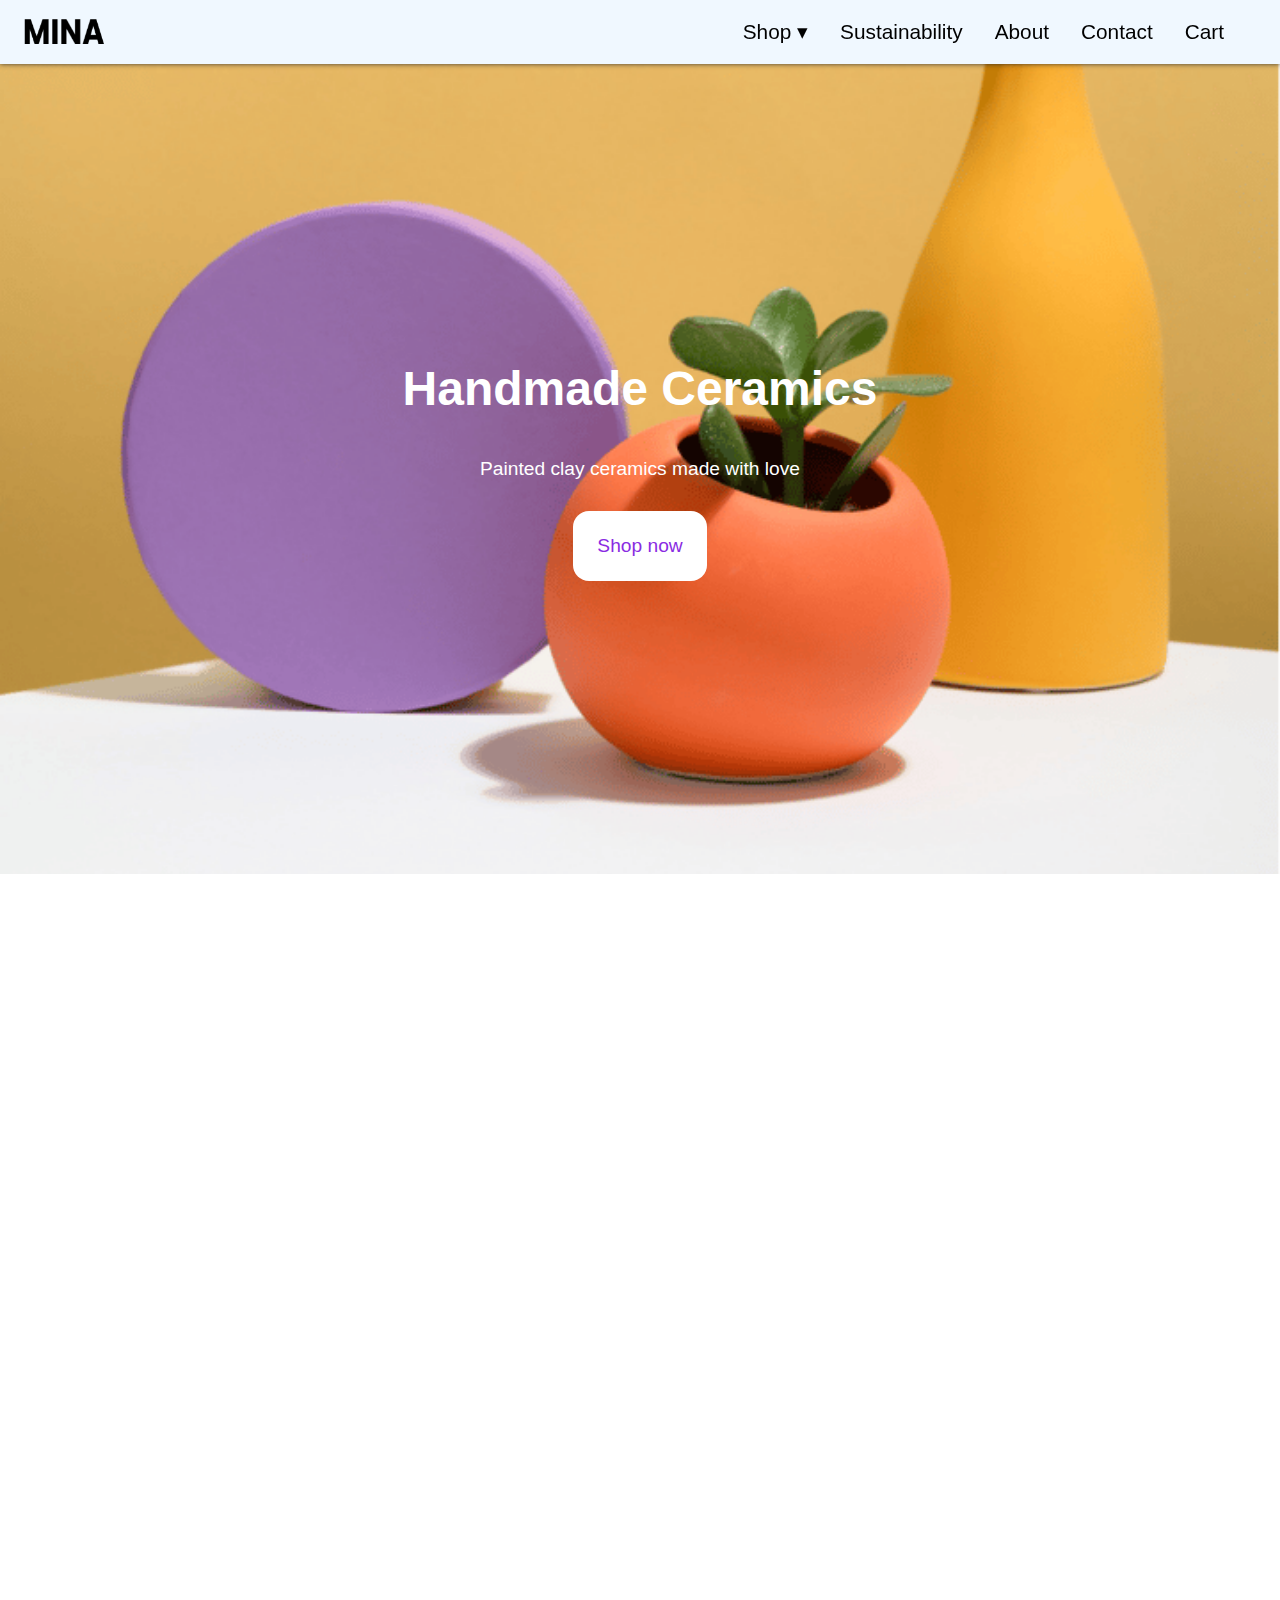
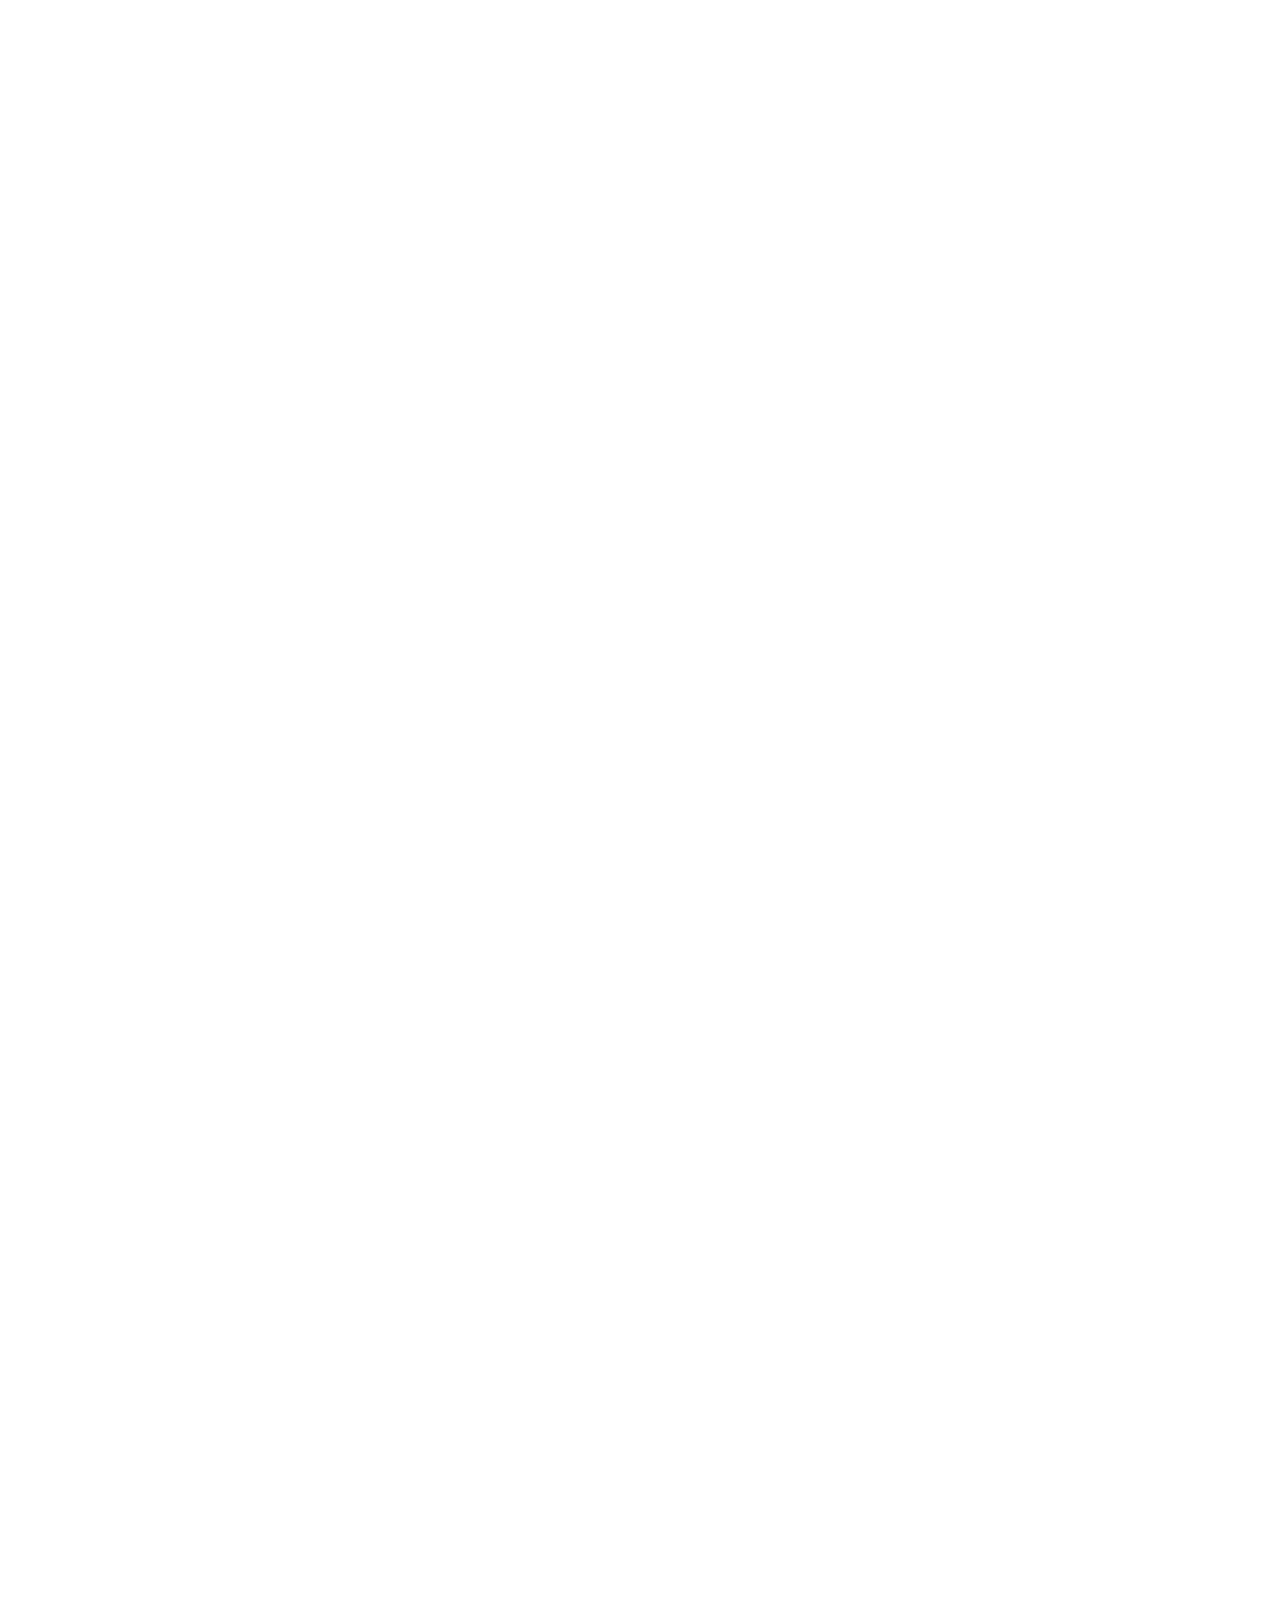
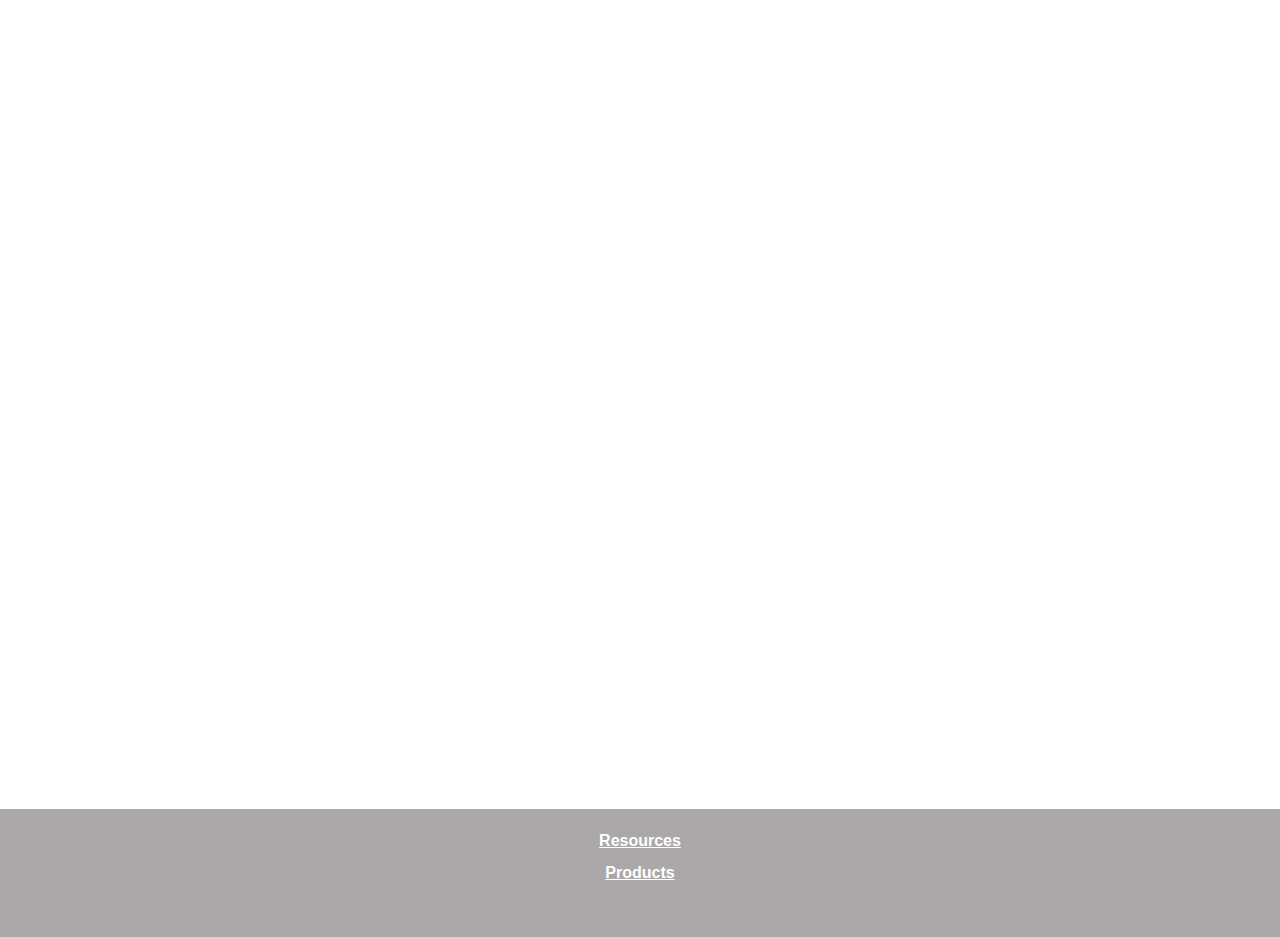
<file: index.html>
<!DOCTYPE html>
<head>
    <title>Mina Homepage</title>
    <meta name="viewport" content="width=device-width,initial-scale=1.0">
<link rel="stylesheet" href="style.css"/>
</head>
<body>
    <!-- header compnent -->
    <div class="header">
        <section class="tit">
            <img src="./pic/mina_logo.png" alt="logo">
            <button class="open">&equiv;</button> 
        </section>
        
        <section class="sidebar">
            <li>Shop &blacktriangledown;</li>
            <li>sustainability</li>
            <li>About</li>
            <li>Contact</li>
            <li>Cart</li>
        </section>
        
    </div>
<!-- end of header component -->


    <div class="ceramic">
        <section id ="ceramic">
            <h1>Handmade Ceramics</h1>
            <p>Painted clay ceramics made with love</p>
            <button>Shop now</button>
        </section>
        
    </div>

    <div class="bestseller">
        <h2>Our bestsellers</h2>
        <section class="grid">
            <section class="uno">
                <img src=".\pic\candy.png" alt="candy flowerpot"/><br/>
                <label>'Candy' Flowerpot</label>
                <P>$69.90</P>
            </section>
            <section class="uno">
                <img src=".\pic\drop.png" alt="drop vase"/><br/>
                <label>'Drop' Vase</label>
                <p>$40.90</p>
            </section>
            <section class="uno">
                <img src=".\pic\wave.png" alt="wave vase"/><br/>
                <label>'Wave' Vase</label>
                <p>$49.90</p>
            </section>
            <section class="uno">
                <img src=".\pic\sun.png" alt="sun vase"/><br/>
                <label>'Sun' Vase</label>
                <p>SOLD OUT</p>
            </section>
        </section>
        
    </div>
    <div class="decor">
        <section id="decor">
            <h1>Home decor items</h1>
            <p>Find your new favourite pieces</p>
            <button>Shop now</button>
        </section>
    </div>
    <div class="quality">
        <section class="gridone">
            <img src=".\pic\about.png" alt="about mina"/>
            <h1>About Mina</h1>
            <p>Mina is a brand born out of passion for ceramics</p>
            <button>Learn more</button>
        </section>
        <section class="gridtwo">
            <img src=".\pic\sutain.png" alt="sustainability"/>
            <h1>Sustainabilty</h1>
            <p>Mina is an eco-friendly brand that cares about sustainability</p>
            <button>Learn more</button>
        </section>
    </div>
    
    <div class="news">
        <section id="news">
            <h1>Sign-up for our newsletter</h1>
            <p>Your email</p>
            <input type="text" class="newsletter" placeholder="Your email address" required/><br/>
            <button type ="submit">Submit</button>
        </section>
    </div>

    <div class="instagram">
        <h1>Follow us on instagram</h1>
        <section class="inGrid">
            <span>
                <img src=".\pic\insta1.png" alt="instagram" class="img1"/>
            </span>
            <span>
                <img src=".\pic\insta2.png" alt="instagram" class="img2"/>
            </span>
            <span>
                <img src=".\pic\insta3.png" alt="instagram" class="img3"/>
            </span>
            <button class="insta">@mina_studio</button>

        </section>
    </div>
    <div class="footer">
        <p></p>
        <a href="#">Resources</a>
        <a href="#">Products</a>
        <span> 
            <p>&copy; Mina Ceramics </p>
            <p>Developed by Bright Tech</p>
        </span>
    </div>
    <script src="script.js">

    </script>
</body>
</html>
</file>
<file: style.css>
*{
    margin:0;
    padding: 0;
    box-sizing:border-box;
    font-family: sans-serif;
}
body{
    font-size:65%;
}
p{
    font-size: 1.2rem;
}
button{
    cursor:pointer;
}
.header{
    padding:1.5rem;
    background-color: aliceblue;
    color:black;
    display:flex;
    justify-content: space-between;
    position: fixed;
    width: 100%;
    align-items:center;
    top:0;
    height:4rem; 
    z-index: 1;
    box-shadow:0px 0px 5px rgba(37, 36, 36, 0.863)
}

.header img{
    width:80px;
    height:25px;
}
.sidebar{
    display:flex;
    justify-content: space-between;
    
}
.sidebar li{
    margin-right: 2rem;
    font-size:1.3rem;
    font-weight: 100;
    text-transform: capitalize;
    list-style-type: none;
    cursor:pointer;
}
.sidebar li:hover{
    text-decoration: underline;


}
.open{
    display:none;
}
.ceramic{
    margin-top:4rem;
    color:white;
    background-image: url("./pic/about.png");
    background-size:cover;
    background-position: center;
    width:100vw;
    height:90vh;
    text-align: center;
    display: flex;
    justify-content: center;
    align-items: center;
    line-height: 5rem;
    opacity:0;
    visibility:hidden;
    transform:translateY(100px);
    transition:transform 1s, opacity 1s
}
.ceramic.loaded{
    opacity:1;
    visibility:visible;
    transform:translateY(0px);
}
.ceramic h1{
    font-size:xxx-large;
    font-family: 'Gill Sans', 'Gill Sans MT', Calibri, 'Trebuchet MS', sans-serif;
}
.ceramic button{
    font-size: 1.2rem;
    color: blueviolet;
    background-color:white;
    padding: 1.5rem;
    border-radius: 1rem;
    border: none;
}
.bestseller{
    text-align: center;
    margin: 3rem  2rem 3rem;
    opacity:0;
    visibility:hidden;
    transform:translateY(100px);
    transition:transform 1s, opacity 1s
}
.bestseller.loaded{
    opacity:1;
    visibility: visible;
    transform: translateY(0px);
}
.bestseller h2{
    font-size: 2rem;
    font-family: Cambria, Cochin, Georgia, Times, 'Times New Roman', serif;
    margin-bottom: 1rem;
}
.grid{
    display: grid;
    grid-template-columns: 1fr 1fr 1fr;
    grid-gap:2rem;
    

}
.uno{
    display:block;
    
}

.uno label{
    font-size:1.2rem;
    font-family: Impact, Haettenschweiler, 'Arial Narrow Bold', sans-serif;
    font-weight: 100;

}
.grid img{
    width:16rem;
    height:14rem;
}
.decor{
    background-image: url("./pic/decor.jpeg");
    background-size:cover;
    background-position:center;
    width:98vw;
    min-height: 70vh;
    text-align: center;
    display: flex;
    justify-content: center;
    align-items: center;
    line-height: 5rem;
    color:white;
    opacity:0;
    visibility:hidden;
    transform:translateY(100px);
    transition:transform 1s, opacity 1s
}
.decor.loaded{
    opacity:1;
    visibility: visible;
    transform:translateY(0px);
}
.decor section{
    width:100%;
    height:100%;
    padding-top: 8rem;
}
.decor h1{
    font-size:xxx-large;
    font-family: 'Gill Sans', 'Gill Sans MT', Calibri, 'Trebuchet MS', sans-serif;
    
}
.decor button{
    font-size: 1.2rem;
    color: blueviolet;
    background-color:white;
    padding: 1.5rem;
    border-radius: 1rem;
    border: none;
}
.quality{
    padding:1rem;
    display:grid;
    grid-template-columns: 1fr 1fr;
    grid-gap: 2rem;
    line-height: 2rem;
    margin-top:3rem;
    margin-bottom:2rem;
    opacity:0;
    visibility:hidden;
    transform:translateY(100px);
    transition:transform 1s, opacity 1s
}
.quality.loaded{
    opacity:1;
    visibility: visible;
    transform:translateY(0px);
}
.quality h1{
    color:black;
    font-weight: bold;
    font-family: 'Courier New', Courier, monospace;
    font-size:x-large
}
.quality img{
    width:20rem;
    height:15rem ;
}
.quality button{
    background-color: rgb(34, 4, 61);
    color:white;
    padding:1.5rem;
    border-radius: 0.4rem;
    border: none;

}
.news{
    background-position:center;
    background-image: url("./pic/newsletter.png");
    background-size:cover;
    width:98vw;
    height: 80vh;
    text-align: center;
    display: flex;
    justify-content: center;
    align-items: center;
    color:white;
    opacity:0;
    visibility:hidden;
    transform:translateY(100px);
    transition:transform 1s, opacity 1s
}
.news.loaded{
    opacity:1;
    visibility: visible;
    transform:translateY(0px);
}
.news h1{
    font-size:4rem;
    font-family:'Franklin Gothic Medium', 'Arial Narrow', Arial, sans-serif;

}
.news section{
    display:block
}
.news p{
    font-weight: bold;
    line-height: 2.5rem;
}
.news input{
    padding: 0.5rem;
    font-size:1.3rem;
    border:none; 

}
.news button{
    margin-top:1rem;
    font-size:1.3rem;
    background-color:rgba(204, 196, 196, 0.596);
    border:none;
    border-radius:1rem;
    color:gray;
    padding:1.1rem;
    width:8rem;
}
.instagram{
    padding:1.5rem;
    margin:2rem 1rem;
    padding:2rem 0 2rem 0;
    opacity:0;
    visibility:hidden;
    transform:translateY(100px);
    transition:transform 1s, opacity 1s
}
.instagram.loaded{
    opacity:1;
    visibility: visible;
    transform:translateY(0px);
}
.instagram h1{
    font-size:2.5rem;
    text-align: center;
    color:black;
    margin-bottom:1.5rem
}
.insta1{
    grid-area:insta1;
}
.insta2{
    grid-area:insta2;
}
.insta3{
    grid-area:insta3;
}
/*button*/
.instagram .insta{
    color:white;
    background-color:blueviolet;
    border: none;
    grid-area:btn;
    padding:1.5rem;
    border-radius:5px;
    font-size: large;
}
/*image for the instagram section*/
.instagram img{
    width:100%;
    height:17rem;
}
/*grid definition for the instagram section*/
.instagram .inGrid{
    text-align: center;
    display:grid;
    grid-template-columns: 1fr 1fr 1fr;
    grid-template-areas:"insta1 insta2 insta3"
    ". btn .";
    grid-gap: 2rem;;
    margin:none;
    padding:none;
}
.footer{
    height:fit-content;
    width:100%;
    background-color: rgb(170, 168, 168);
    color: rgb(170, 168, 168);
    font-size:inherit;
    line-height: 2rem;
    margin-top:2rem;
    font-weight: 600;
    transition:color 1s, font-weight 9s;
    display: flex;
    flex-direction: column;
    align-items: center;
    justify-content: center;
    padding:1rem 1rem;


}
.footer a{
    color:white;
    font-size:medium
}
.footer span{
    display: flex;
    flex-direction: row;
    justify-content: space-between;
    width:90%;
    
}
.footer p {
    font-size:medium

}
.footer.loaded{
    color:white;
    font-weight:100;
    transform:translateY(0px);
}
@media screen and (max-width:600px){
    .ceramic{
        height:70vh;
    }
    .news h1{
        font-size:3rem;
    }
    .tit{
        display:flex;
        justify-content:space-between;
        width:100%;

    }
    .open{
        color:black;
        background:white;
        font-size:x-large;
        box-shadow: 0px 0px 5px rgba(37, 35, 35, 0.603);
        padding:0 1rem;
        margin:0 1rem 0 1rem;
        border-radius:2px;
        display:block;
        background-color: aliceblue;

    }
    .sidebar{
        background-color: white;
        display: block;
        font-size:x-large;
        line-height:2.5rem;
        border-top-color:white;
        width:13rem;
        padding:1rem;
        text-align:center;
        text-transform: capitalize;
        position:absolute;
        top:64px;
        right:0;
        visibility: hidden;
        opacity:0;
        transition:visibility 0.3s, opacity 0.3s ease;
        box-shadow: 2px 5px 8px grey;
    }
    .close{
        visibility:visible;
        opacity:1;

    }
    .grid{
        grid-template-columns: 1fr;
    }
    .quality{
        grid-template-columns: 1fr;
    }
    .instagram img{
        height:10rem
    }
    .instagram .inGrid{
        grid-gap:0.2rem
    }
}
</file>
